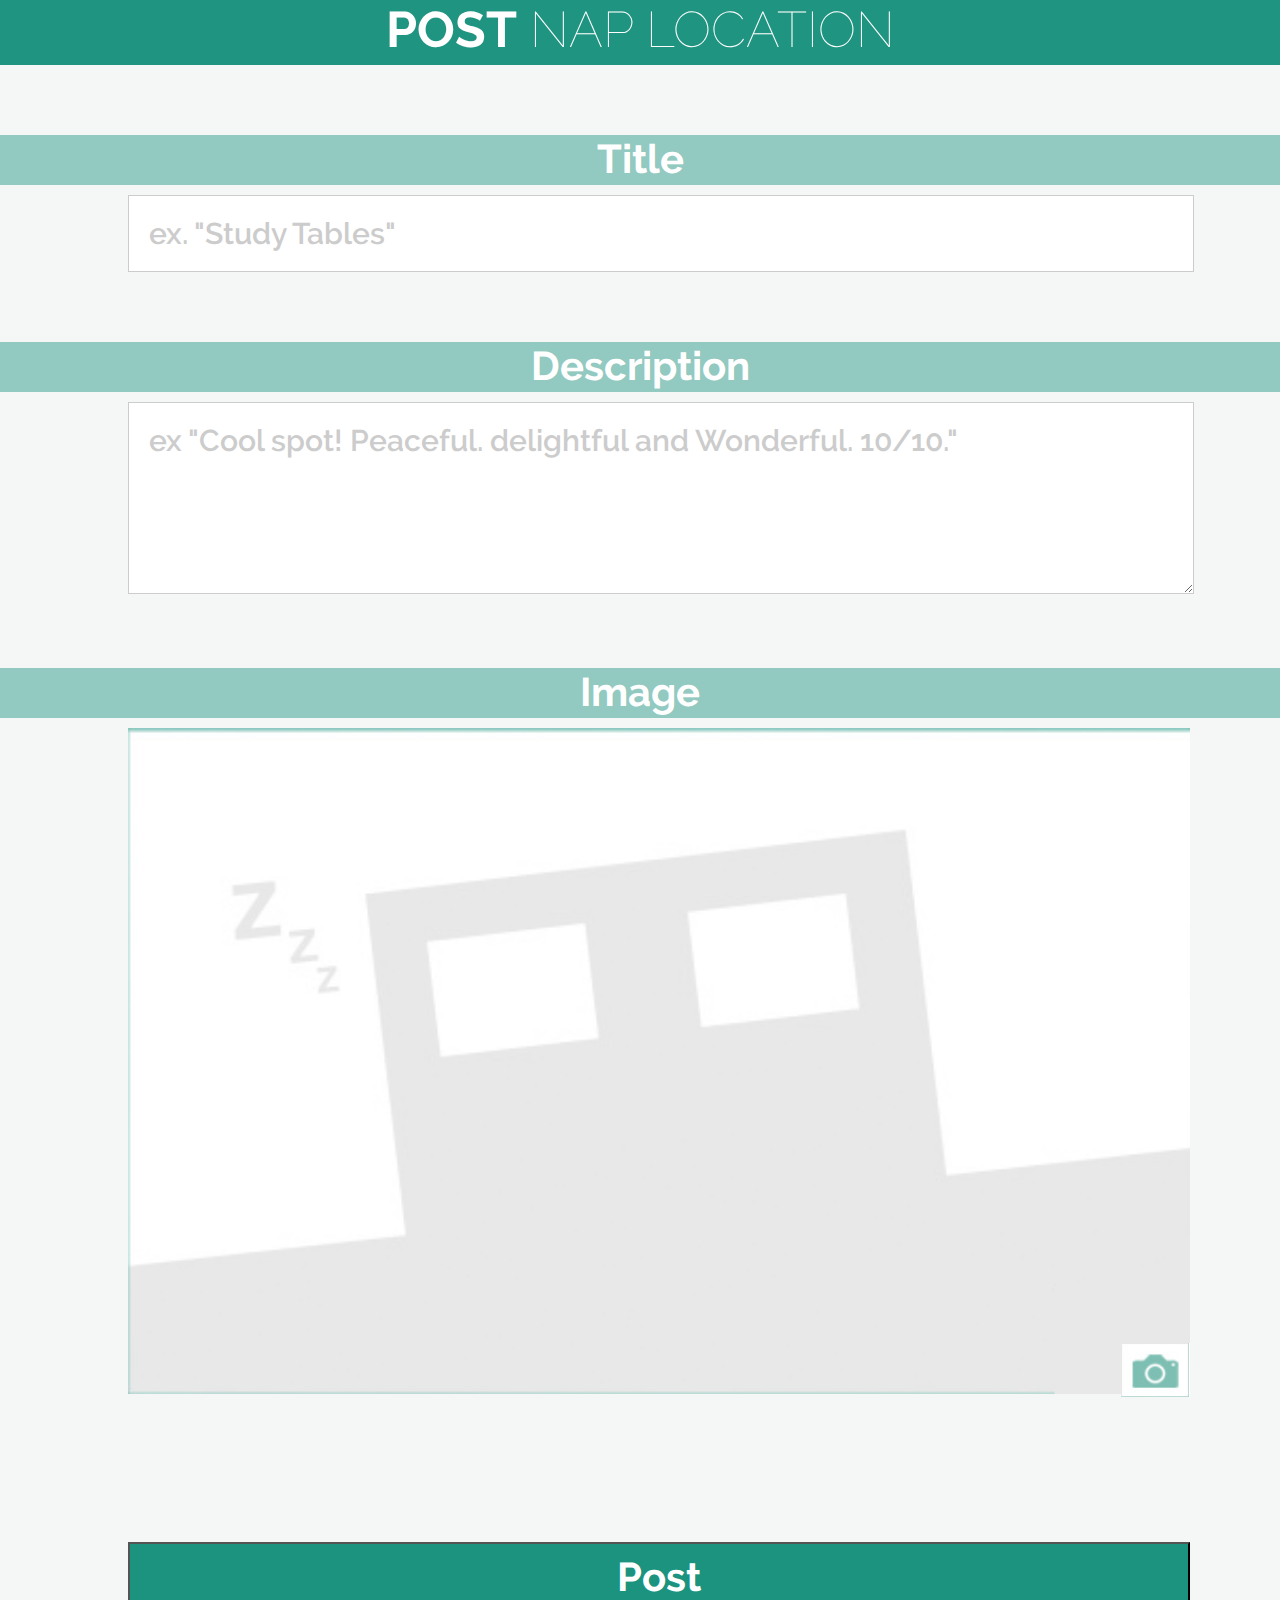
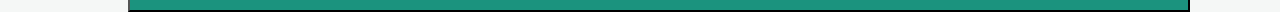
<file: page 2/index.html>
<!DOCTYPE html>
<html xmlns="http://www.w3.org/1999/xhtml">

<head>

    <meta http-equiv="Content-Type" content="text/html; charset=UTF-8" />
    <title>site - Demo</title>
    
    <link href="style.css" rel="stylesheet" type="text/css" media="screen" />
    
<script src="js/jquery.min.js"></script>
</head>

<body>
<div class="top_span">
  <b>POST</b> NAP LOCATION

</div>
<form enctype="multipart/form-data">
<div class="normal_banner">Title</div>
<div class="title_section"><input type="text" placeholder='ex. "Study Tables"'/></div>
<div class="normal_banner">Description</div>
<div class="description_section"><textarea>ex "Cool spot! Peaceful. delightful and Wonderful. 10/10."</textarea></div>
<div class="normal_banner">Image</div>
<div class="image_section"><img src="images/backpic.png" id="image" width="100%"/>
	<input class="image-file-chosen"  type="hidden" />
	<input class="btn image-file-button" />
	<input class="image-file hide" type="file" name="image"/> 
</div>
<input type="submit" value="Post"/>
</form>
</body>
<script>
$( document ).ready(function() {
    $('.image-file-button').each(function() {
      $(this).off('click').on('click', function() {
           $(this).siblings('.image-file').trigger('click');
      });
});
$('.image-file').each(function() {
      $(this).change(function () {
           $(this).siblings('.image-file-chosen').val(this.files[0].name);
	      var tmppath = URL.createObjectURL(event.target.files[0]);
		$("#image").fadeIn("fast").attr('src',tmppath);


      });
});
});

</script>
</html>
</file>
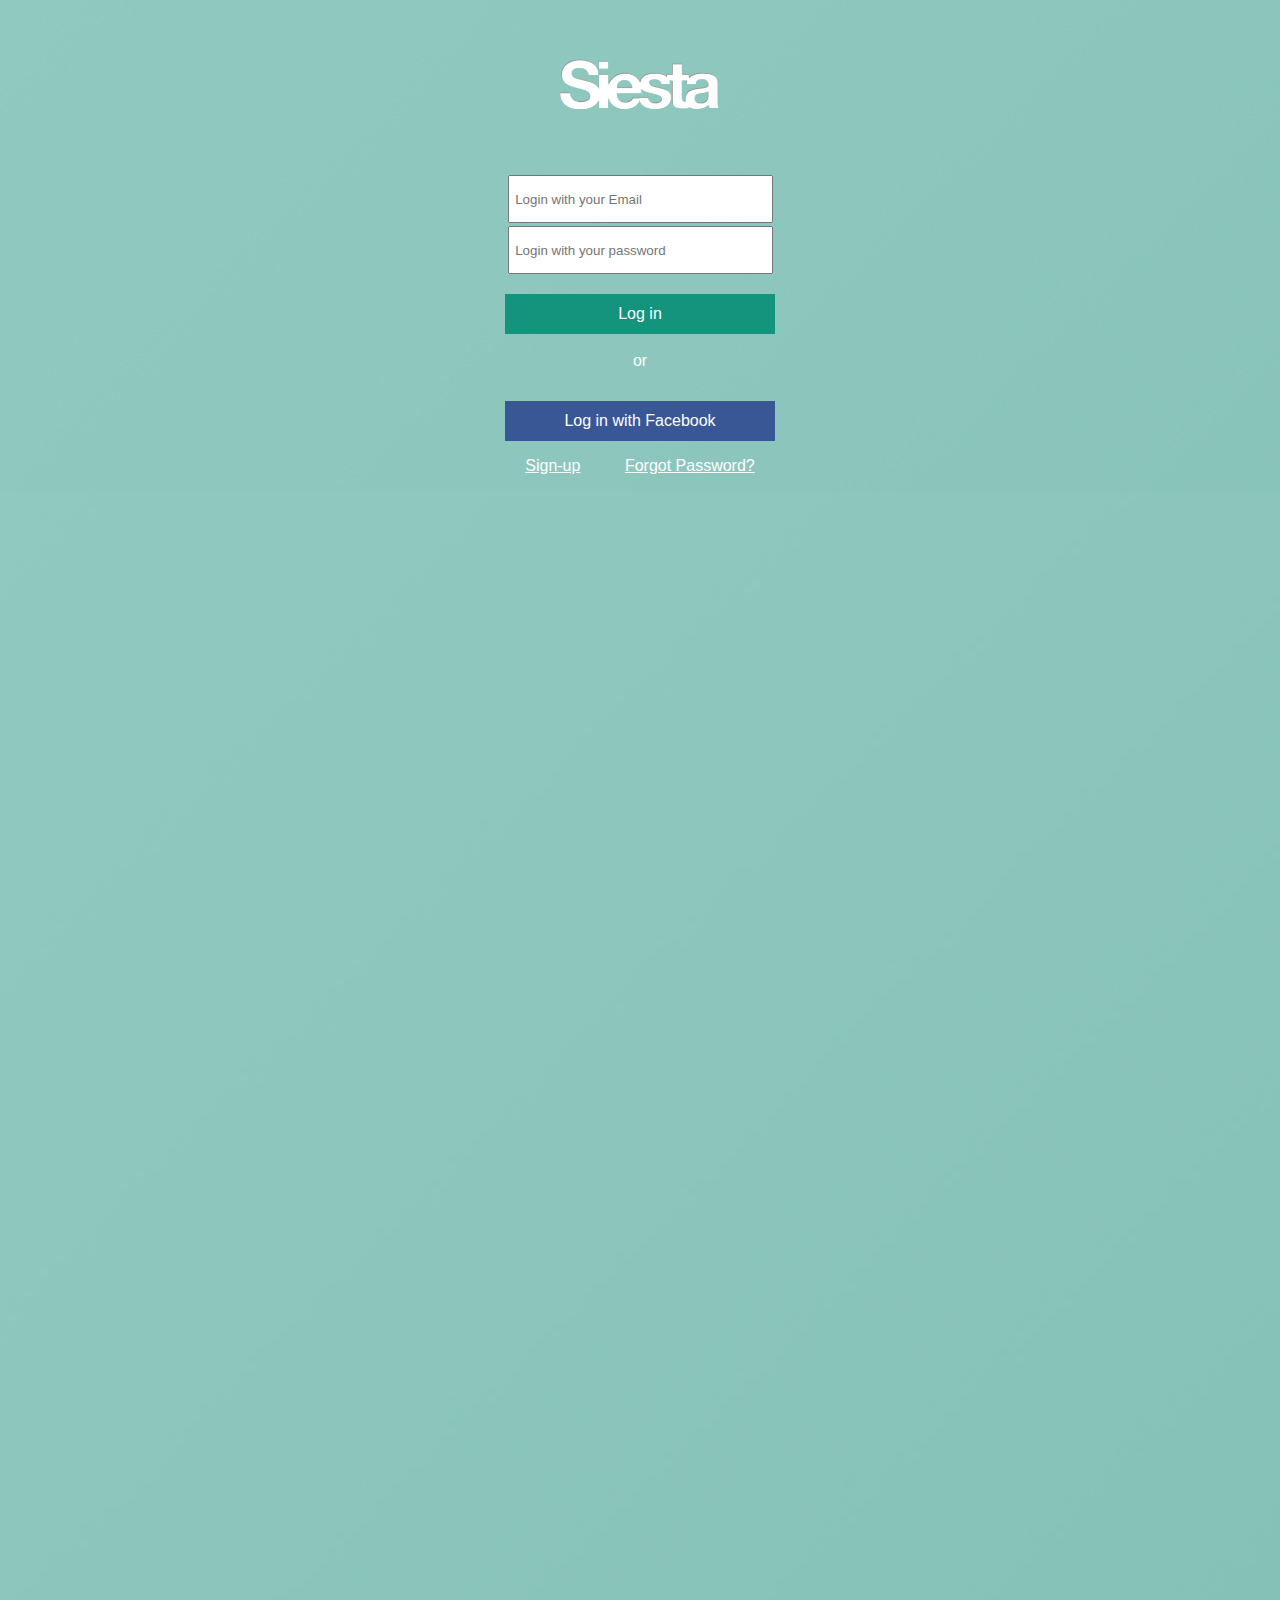
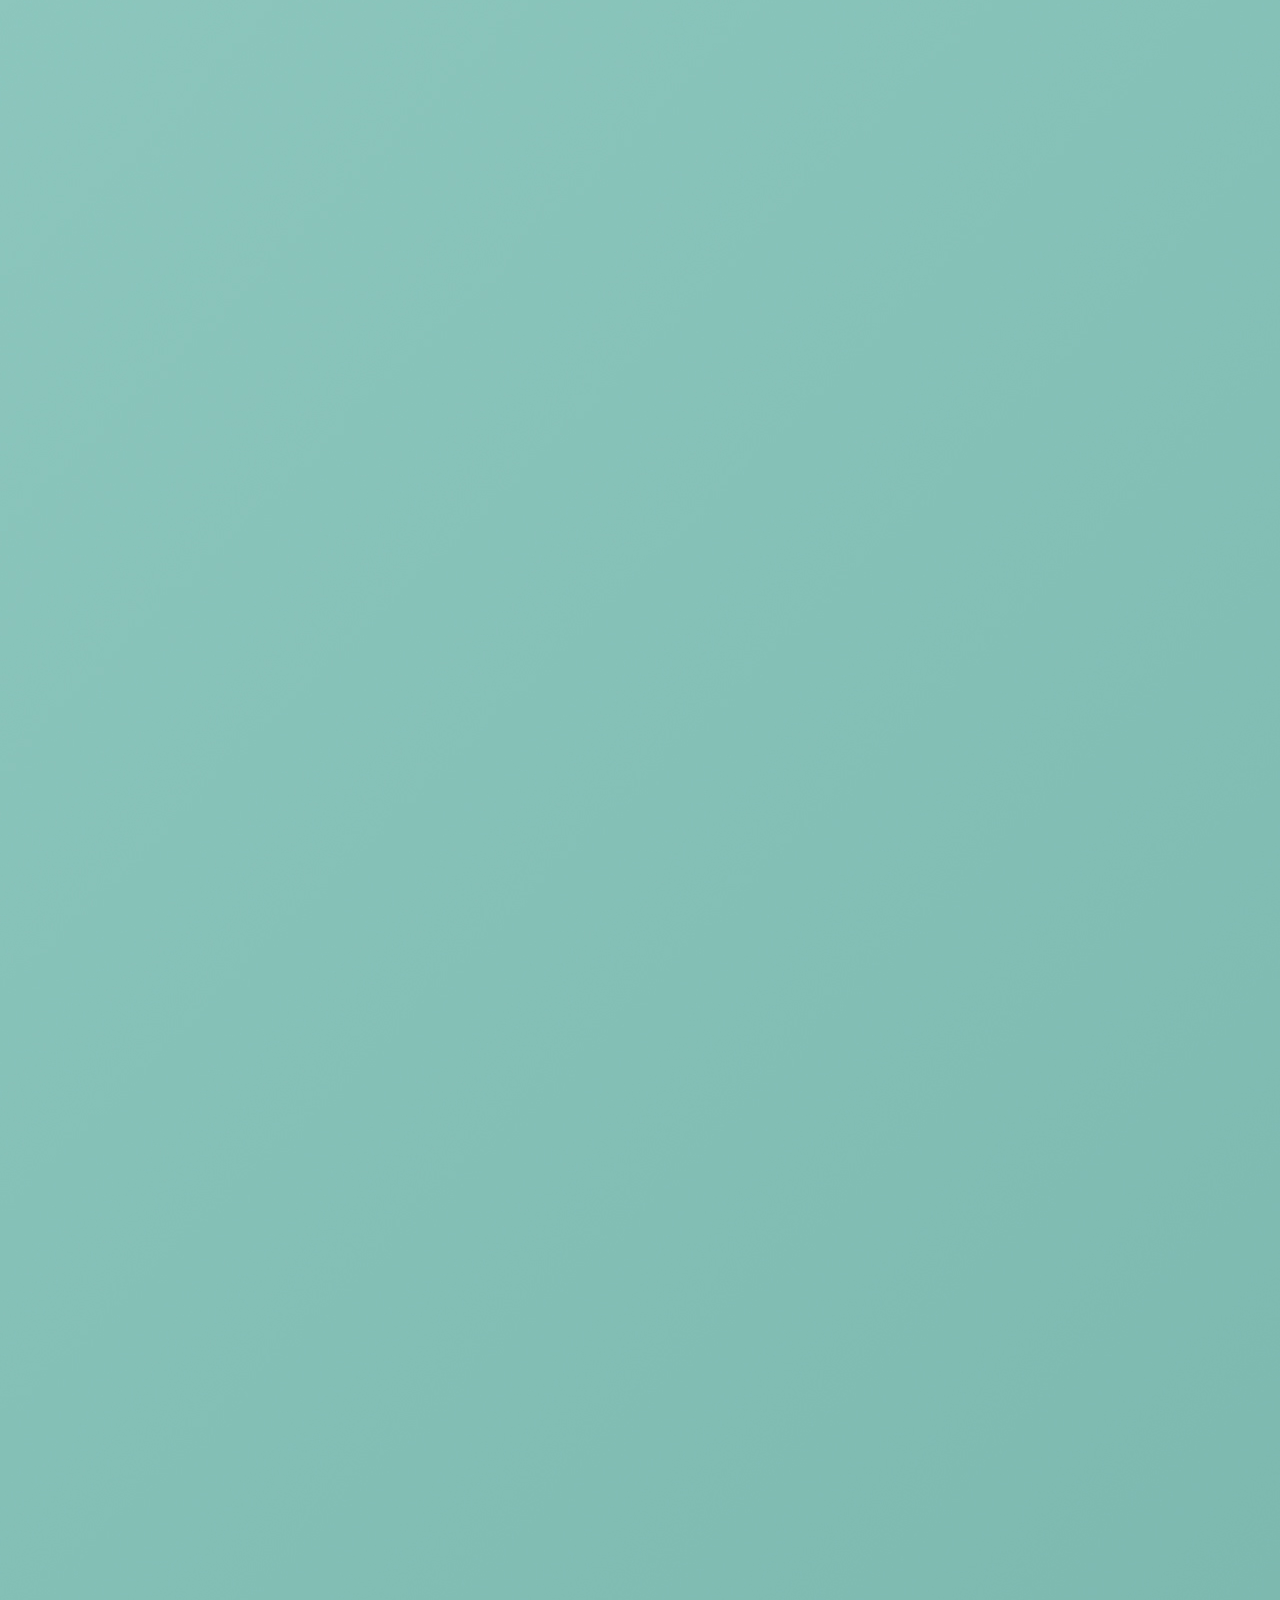
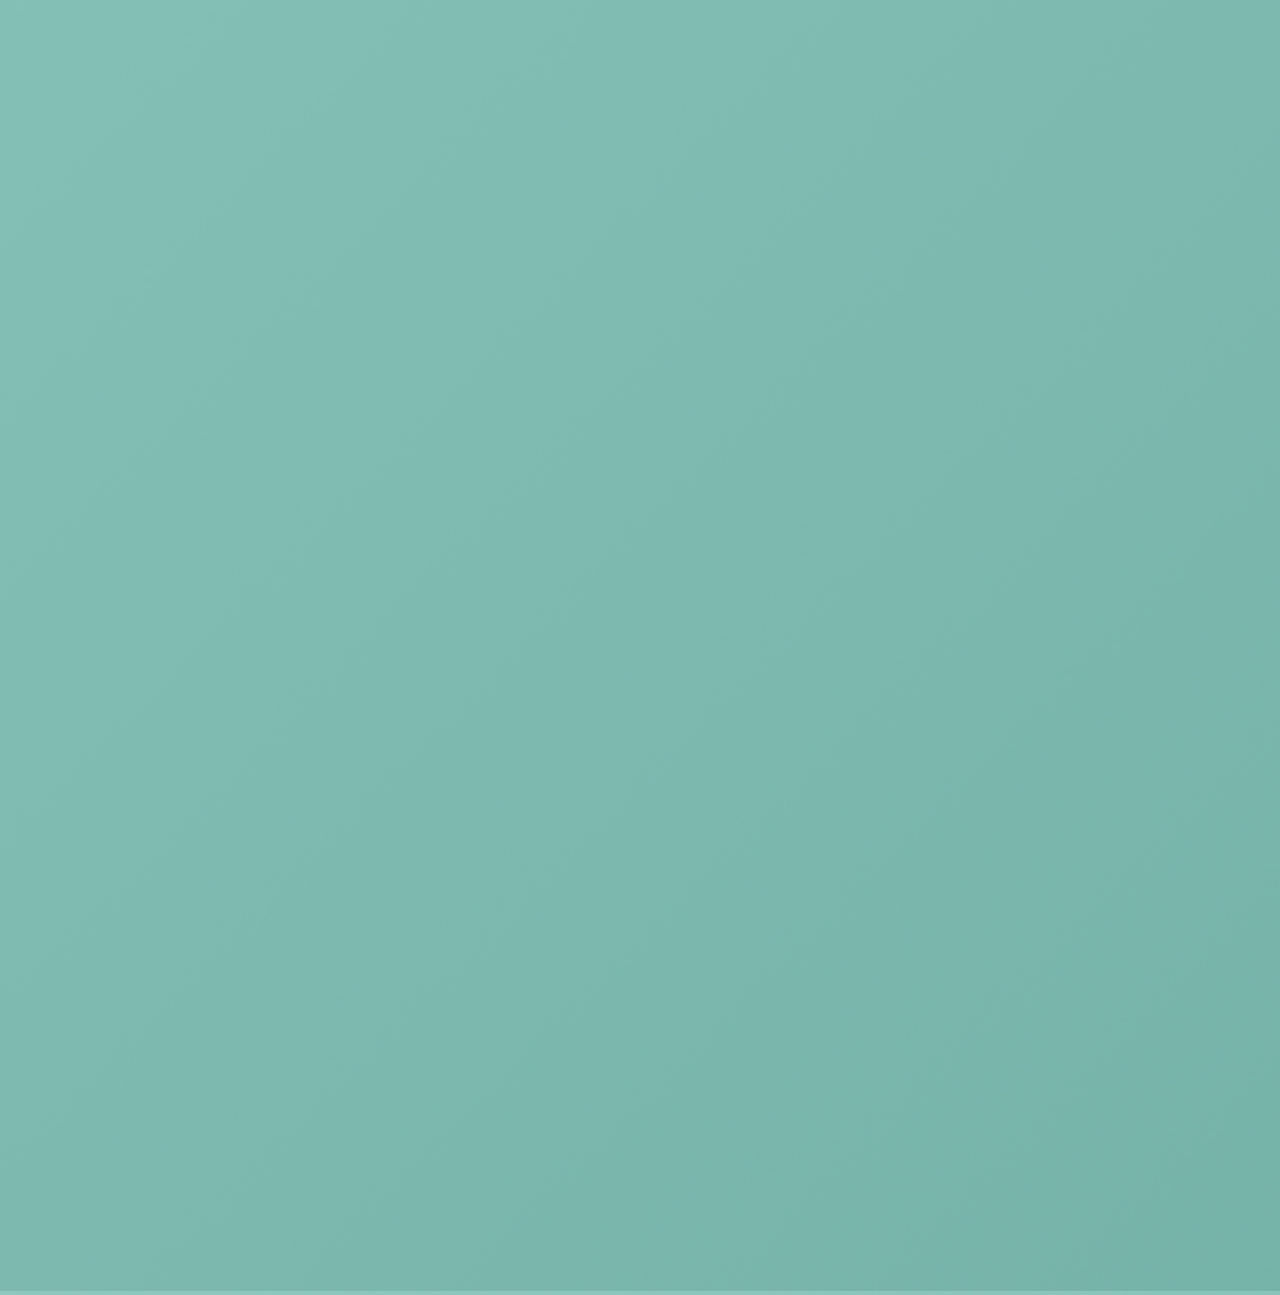
<file: login.html>
<!DOCTYPE html>
<html>
<head>
<title>Login</title>
<link href="siestaMain.css" rel="stylesheet" type="text/css">
<link href="signIn.css" rel="stylesheet" type="text/css">
</head>
<body>
<div id= "GradientDiv">
<br><br><br>
<div id="loginContainer">
<img id="SiestaLogo" src ="./imgs/SiestaWhiteLogo.png" alt=""/>
<br><br><br><br>
<!--<div id="logo">
<img src="http://i.imgur.com/ZRyjMQ5.png?1" alt=""/> 
</div>-->
<input class="infoInput" id="email" name="email" placeholder=" Login with your Email"/>
<input class="infoInput" id="PassWord" name="PassWord" placeholder=" Login with your password" type="password"/>
<button class="buttonOne" id="logIn">Log in</button>
<p class="infoInput">or</p>
<button class="buttonOne" id="fbLogin">Log in with Facebook</button>
<p><a href="./signUp.html" id="signLink" class="links">Sign-up</a>
<a href="url" id="forgotLink" class="links">Forgot Password?</a></p>
</div>
<img id="Gradient" src ="./imgs/LogInBackgroundGradient.jpg" alt=""/>
</div>


</body>
</html>
</file>
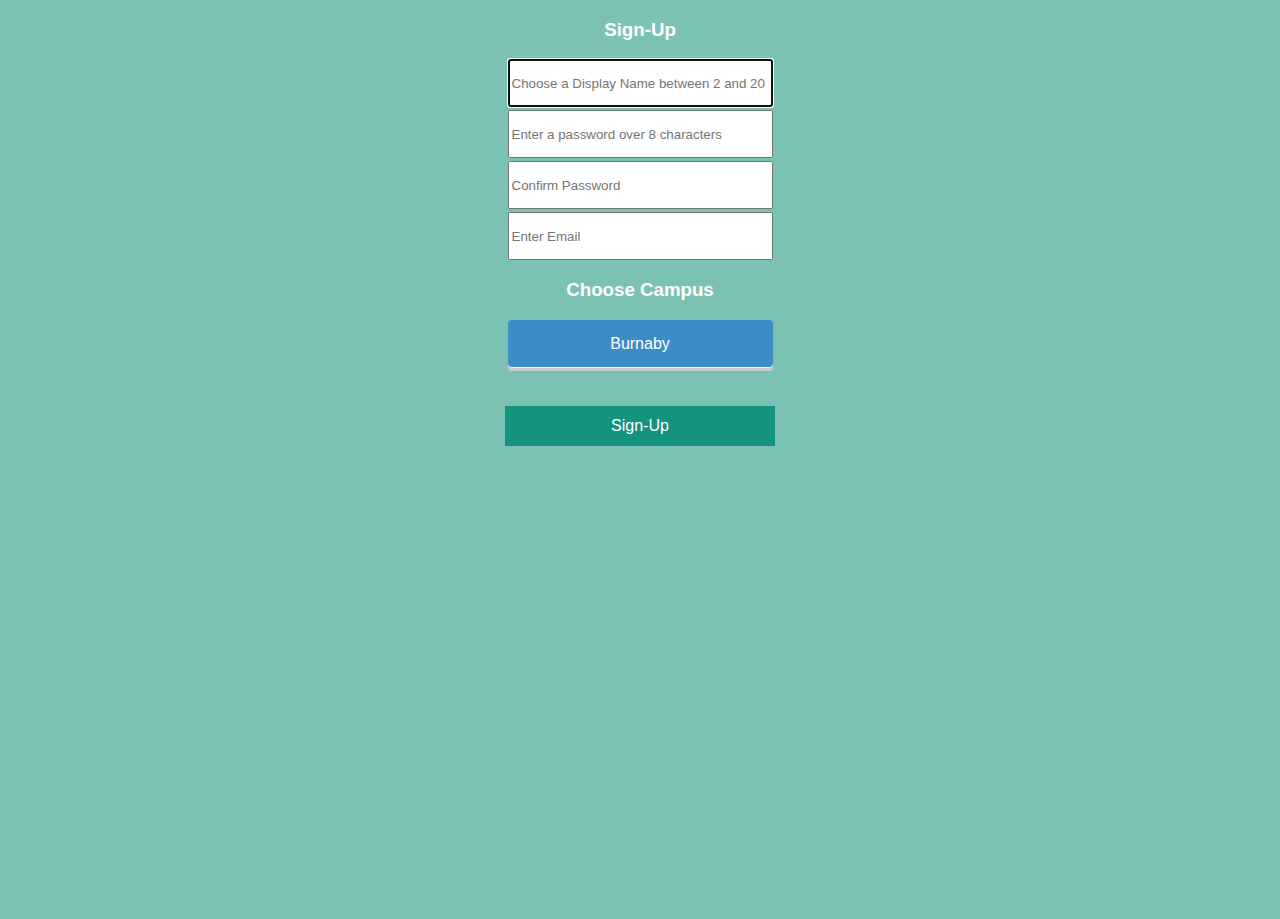
<file: signUp.html>
<!DOCTYPE html>
<html>
<head>
<title>Sign-up</title>
<link href="signUp.css" rel="stylesheet" type="text/css">
<link href="siestaMain.css" rel="stylesheet" type="text/css">
<script src="jquery-2.1.4.js"></script>
<script src="signUp.js"></script>
</head>
<script>


</script>	
<body>
<!--<div id="GradientDiv">-->
<div id="signContainer">
<h3 class="title">Sign-Up</h3>
<form>
<input class="infoInput" id="displayName" name="email" placeholder="Choose a Display Name between 2 and 20 characters"  autofocus="autofocus"
            required="true" pattern="[a-z,A-Z]{2,20}" oninput="check(this);" />
<input class="infoInput" id="PassWord" type="password" name="PassWord" placeholder="Enter a password over 8 characters" required="true" pattern="[a-z,A-Z,0-9]{8,1000}"/>
<input class="infoInput" id="confirm" type="password" name="confirm" placeholder="Confirm Password"/>
<input class="infoInput" id="email" name="email" type ="email" placeholder="Enter Email" required="true" oninput="check(this);" />
<h3 class="title">Choose Campus</h3>
<select class="infoInput" id="campus">
<option class="radButtons" type="" name="campus" value="Burnaby">Burnaby</option>
<option class="radButtons" type="radio" name="campus" value="Aerospace">AeroSpace</option>
<option class="radButtons" type="radio" name="campus" value="Tsawassen">Tsawassen</option>
</select><br>
<button class="buttonOne" id="signUp" type="submit">Sign-Up</button>
</form>
<!--</div>-->
</div>
</body>
</html>
</file>
<file: page 2/style.css>
@font-face {
    font-family: 'Raleway-bold';
    src: url('fonts/Raleway-Bold.ttf');
}
@font-face {
    font-family: 'Raleway-thin';
    src: url('fonts/Raleway-Thin.ttf');
}
@font-face {
    font-family: 'Raleway-SemiBold';
    src: url('fonts/Raleway-SemiBold.ttf');
}
body {background-color:#f5f7f6;margin:0px;}
.top_span{height:65px;width:100%;background-color:#1f9481;text-align:center;color:white;font-family:Raleway-thin;font-size:50px;font-weight:normal;}
.top_span b{font-family:Raleway-bold;}

.normal_banner{height:50px;background-color:#92c9c0;width:100%;margin-top:70px;text-align:center;color:white;font-family:Raleway-bold;font-size:40px;}
.title_section{margin-top:10px }
.title_section input{color:#ccc;border:1px solid #ccc;font-family:Raleway-SemiBold;font-size:30px;font-weight:normal;width:80%;margin-left:10%;padding:20px;}

.description_section{margin-top:10px }
.description_section textarea{color:#ccc;border:1px solid #ccc;font-family:Raleway-SemiBold;font-size:30px;font-weight:normal;width:80%;height:150px;margin-left:10%;padding:20px;}
input[type=submit]{height:70px;background-color:#1b937e;width:83%;margin-top:90px;text-align:center;color:white;margin-left:10%;font-family:Raleway-bold;font-size:40px;}
.image_section{width:83%;margin-left:10%;margin-top:10px }
.hide{display:none}
.image-file-button{ 
   background-image: url('images/btn.png');
    background-repeat: no-repeat;
    background-size: contain;
    width: 65px;
    height: 52px;
    border: none;
    float:right;
    position:relative;
    bottom:55px}
::-webkit-input-placeholder {
   color: #ccc;
}

:-moz-placeholder { /* Firefox 18- */
   color: #ccc;  
}

::-moz-placeholder {  /* Firefox 19+ */
   color: #ccc;  
}

:-ms-input-placeholder {  
   color: #ccc;  
}
</file>
<file: siestaMain.css>
@charset "UTF-8";
/* CSS Document */
* {
	
	-moz-box-sizing: border-box;
	-webkit-box-sizing: border-box;
	box-sizing: border-box;
}
#listHolder {
	height: 1px;
}

#SiestaLogo {
	height: 60px;
	width: 170px;
}

select {
   -webkit-appearance: none;
   -moz-appearance: none;
   appearance: none;
   /* The CSS */
   text-align: center;
    -webkit-border-radius:4px;
    -moz-border-radius:4px;
    border-radius:4px;
    -webkit-box-shadow: 0 3px 0 #ccc, 0 -1px #fff inset;
    -moz-box-shadow: 0 3px 0 #ccc, 0 -1px #fff inset;
    box-shadow: 0 3px 0 #ccc, 0 -1px #fff inset;
    background: #3C8CC8;
    color:white;
    border:none;
    outline:none;
    display: inline-block;
	font-size: 1em;
   
}

body{
	overflow:hidden;
	background-color: rgba(124,194,180,1.00);
	width: 100vw;
	height: 100vh;
	font-family: "Helvetica Neue", Helvetica, Arial, sans-serif, Arial, sans-serif;
	margin: 0;

}

#GradientDiv {
	top:0;
	background-image: url("./imgs/LogInBackgroundGradient.jpg");
	
}

.infoInput {
	display: block;
	margin-left: auto;
	margin-right: auto;
	width: 265px;
	height: 48px;
	margin-top: 3px;
}

p.infoInput {
	line-height: 48px;
}

.backButton{
	position:absolute;
	width:30px;
	height: 21px;
	margin-top:7px;
	margin-left:10px;
	left:0;
}

.buttonOne{
	margin-top: 20px;
	width: 270px;
	height: 40px;
	color:white;
	background-color: #14937d;
}


.header {
	width: 100%;
	height: 35px;
	line-height: 35px;
	background-color: #14937f; 
	text-align: center;
	color: white;
	font-size: 16px;
}

button {
	border: none;
	font-size: 16px;
}
</file>
<file: signIn.css>
@charset "UTF-8";
/* CSS Document */
#loginContainer{
	text-align:center;
	color: #FFFFFF;
	width: 60%;
	margin-left: auto;
	margin-right: auto;
}

#logo > img{
	width: 360px;
}

/*#logo {
	padding:10%;

}
*/

#fbLogin{
	background-color: #3a5795;
	margin-top: 0px;
}

.links{
	color:white;
	padding:20px;

}
</file>
<file: signUp.css>
@charset "UTF-8";
/* CSS Document */

.signInput {
	display: list-item;
	margin-left: auto;
	margin-right: auto;
	width: 265px;
	line-height: 3em;
	margin-top: 20px;
}

.radButtons {
	margin-bottom: 30px;
}

#form{
	text-align: center;
}

#title{
	text-align: center;
	color: white;
}

#back {
	color: white;
	font-size: 20pt;
}

#signContainer{
	text-align:center;
	color: #FFFFFF;
}
</file>
